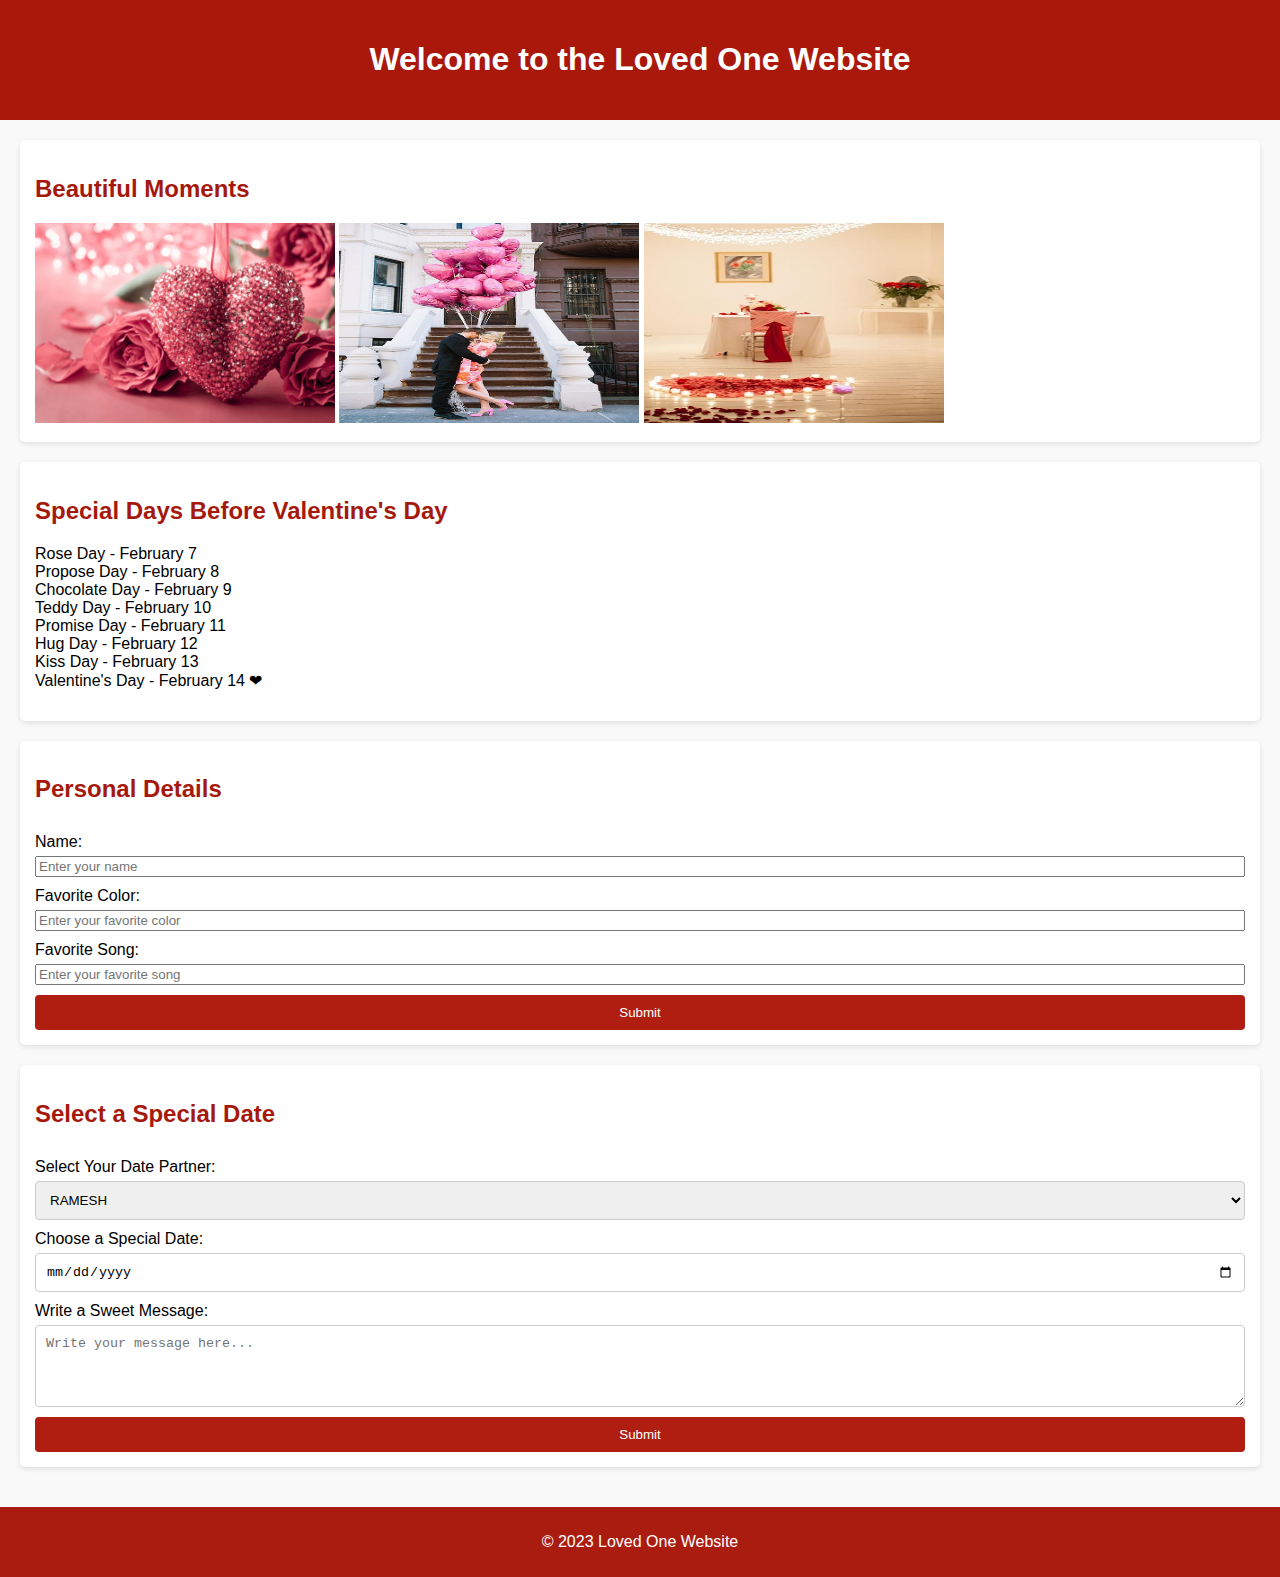
<file: Assignment-2/index.html>
<!DOCTYPE html>
<html lang="en">
<head>
    <meta charset="UTF-8">
    <meta name="viewport" content="width=device-width, initial-scale=1.0">
    <title>Loved One Website</title>
    <link rel="stylesheet" href="style.css">
</head>
<body>
    <header>
        <h1>Welcome to the Loved One Website</h1>
    </header>
    
    <main>
        <!-- Step 2: Section for Images of Roses -->
        <section id="roses">
            <h2>Beautiful Moments</h2>
            <img src="wallpaper-1.jpeg" alt="Rose 1" style="width: 300px; height: 200px;">
            <img src="wallpaper-2.jpg" alt="Rose 2" style="width: 300px; height: 200px;">
            <img src="wallpaper-3.jpg" alt="Rose 3" style="width: 300px; height: 200px;">
        </section>

        <!-- Step 3: Valentine's Day List -->
        <section id="valentines-list">
            <h2>Special Days Before Valentine's Day</h2>
            <ul>
                <li>Rose Day - February 7</li>
                <li>Propose Day - February 8</li>
                <li>Chocolate Day - February 9</li>
                <li>Teddy Day - February 10</li>
                <li>Promise Day - February 11</li>
                <li>Hug Day - February 12</li>
                <li>Kiss Day - February 13</li>
                <li>Valentine's Day - February 14 ❤</li>
            </ul>
        </section>

        <!-- Step 4: Personal Info Table -->
        <!-- Step 4: Personal Info Form -->
<section id="personal-info">
    <h2>Personal Details</h2>
    <form id="personal-info-form">
        <label for="name">Name:</label>
        <input type="text" id="name" name="name" placeholder="Enter your name" required>

        <label for="favorite-color">Favorite Color:</label>
        <input type="text" id="favorite-color" name="favorite-color" placeholder="Enter your favorite color" required>

        <label for="favorite-song">Favorite Song:</label>
        <input type="text" id="favorite-song" name="favorite-song" placeholder="Enter your favorite song" required>

        <button type="submit">Submit</button>
    </form>
</section>

        <!-- Step 5: Date Selection Form -->
        <section id="date-selection">
            <h2>Select a Special Date</h2>
            <form>
                <label for="partner">Select Your Date Partner:</label>
                <select id="partner" name="partner">
                <option value="partner1">RAMESH</option>
                <option value="partner2">PARESH</option>
                <option value="partner3">NARESH</option>
            </select>

            <label for="special-date">Choose a Special Date:</label>
            <input type="date" id="special-date" name="special-date">

            <label for="message">Write a Sweet Message:</label>
            <textarea id="message" name="message" rows="4" cols="50" placeholder="Write your message here..."></textarea>

            <button type="submit">Submit</button>
        </form>
    </section>
</main>

<footer>
    <p>&copy; 2023 Loved One Website</p>
</footer>
</body>
</html>
</file>
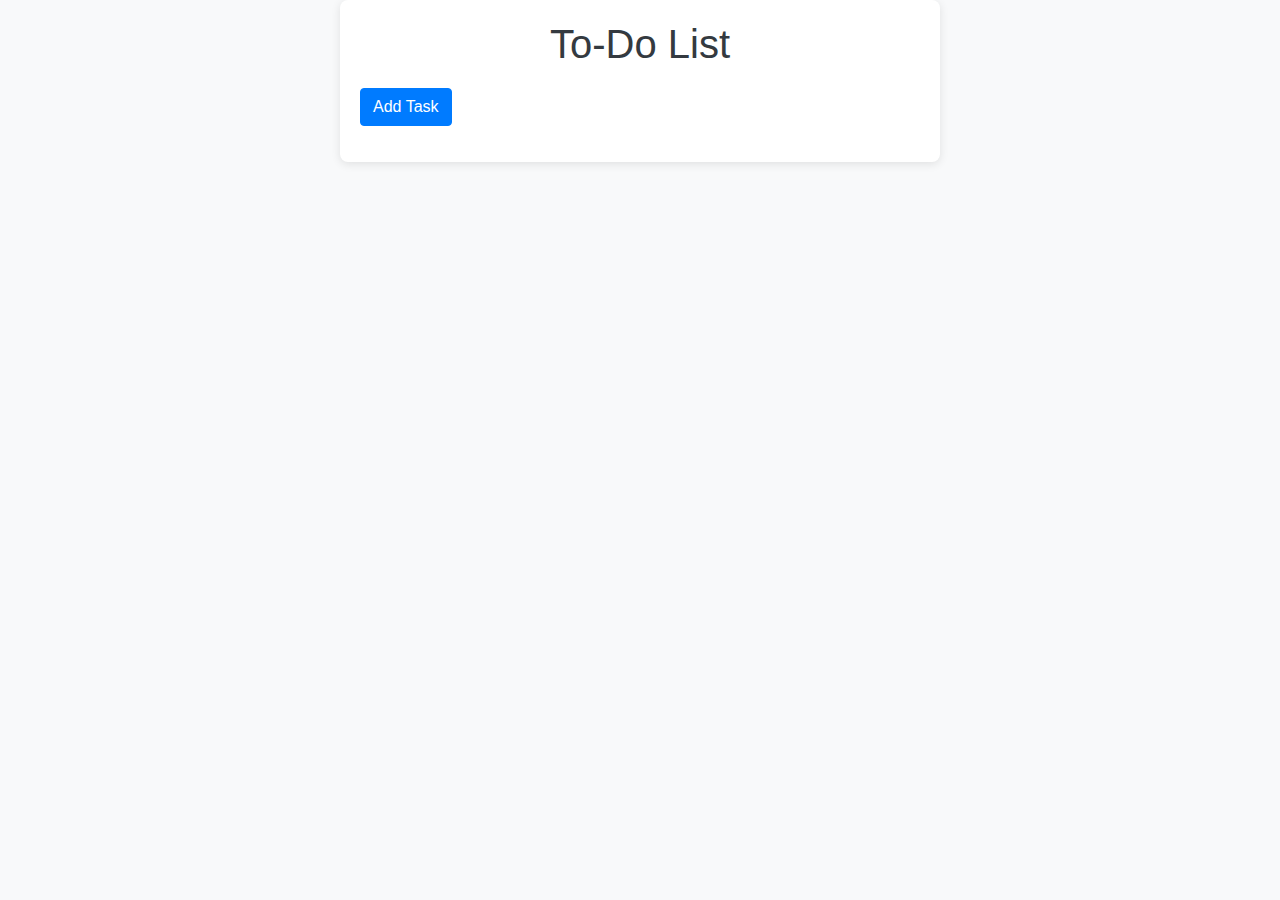
<file: assignment-5/index.html>
<!DOCTYPE html>
<html lang="en">
<head>
    <meta charset="UTF-8">
    <meta name="viewport" content="width=device-width, initial-scale=1.0">
    <title>To-Do App</title>
    <link rel="stylesheet" href="https://stackpath.bootstrapcdn.com/bootstrap/4.5.2/css/bootstrap.min.css">
    <link rel="stylesheet" href="script.css">
</head>
<body>

<div class="container">
    <h1 class="text-center">To-Do List</h1>
    <button class="btn btn-primary" data-toggle="modal" data-target="#addTaskModal">Add Task</button>
    
    <ul id="taskList" class="list-group mt-3"></ul>
</div>

<!-- Add Task Modal -->
<div class="modal fade" id="addTaskModal" tabindex="-1" role="dialog" aria-labelledby="addTaskModalLabel" aria-hidden="true">
    <div class="modal-dialog" role="document">
        <div class="modal-content">
            <div class="modal-header">
                <h5 class="modal-title" id="addTaskModalLabel">Add Task</h5>
                <button type="button" class="close" data-dismiss="modal" aria-label="Close">
                    <span aria-hidden="true">&times;</span>
                </button>
            </div>
            <div class="modal-body">
                <form id="addTaskForm">
                    <div class="form-group">
                        <label for="taskTitle">Task Title</label>
                        <input type="text" class="form-control" id="taskTitle" required>
                    </div>
                    <div class="form-group">
                        <label for="dueDate">Due Date</label>
                        <input type="date" class="form-control" id="dueDate" required>
                    </div>
                    <div class="form-group">
                        <label for="taskDescription">Description</label>
                        <textarea class="form-control" id="taskDescription" rows="3"></textarea>
                    </div>
                    <button type="submit" class="btn btn-primary">Add Task</button>
                </form>
            </div>
        </div>
    </div>
</div>

<!-- Edit Task Modal -->
<div class="modal fade" id="editTaskModal" tabindex="-1" role="dialog" aria-labelledby="editTaskModalLabel" aria-hidden="true">
    <div class="modal-dialog" role="document">
        <div class="modal-content">
            <div class="modal-header">
                <h5 class="modal-title" id="editTaskModalLabel">Edit Task</h5>
                <button type="button" class="close" data-dismiss="modal" aria-label="Close">
                    <span aria-hidden="true">&times;</span>
                </button>
            </div>
            <div class="modal-body">
                <form id="editTaskForm">
                    <input type="hidden" id="editTaskIndex">
                    <div class="form-group">
                        <label for="editTaskTitle">Task Title</label>
                        <input type="text" class="form-control" id="editTaskTitle" required>
                    </div>
                    <div class="form-group">
                        <label for="editDueDate">Due Date</label>
                        <input type="date" class="form-control" id="editDueDate" required>
                    </div>
                    <div class="form-group">
                        <label for="editTaskDescription">Description</label>
                        <textarea class="form-control" id="editTaskDescription" rows="3"></textarea>
                    </div>
                    <button type="submit" class="btn btn-primary">Update Task</button>
                </form>
            </div>
        </div>
    </div>
</div>

<script src="https://code.jquery.com/jquery-3.5.1.slim.min.js"></script>
<script src="https://cdn.jsdelivr.net/npm/@popperjs/core@2.9.2/dist/umd/popper.min.js"></script>
<script src="https://stackpath.bootstrapcdn.com/bootstrap/4.5.2/js/bootstrap.min.js"></script>
<script src="java.js"></script>
</body>
</html>
</file>
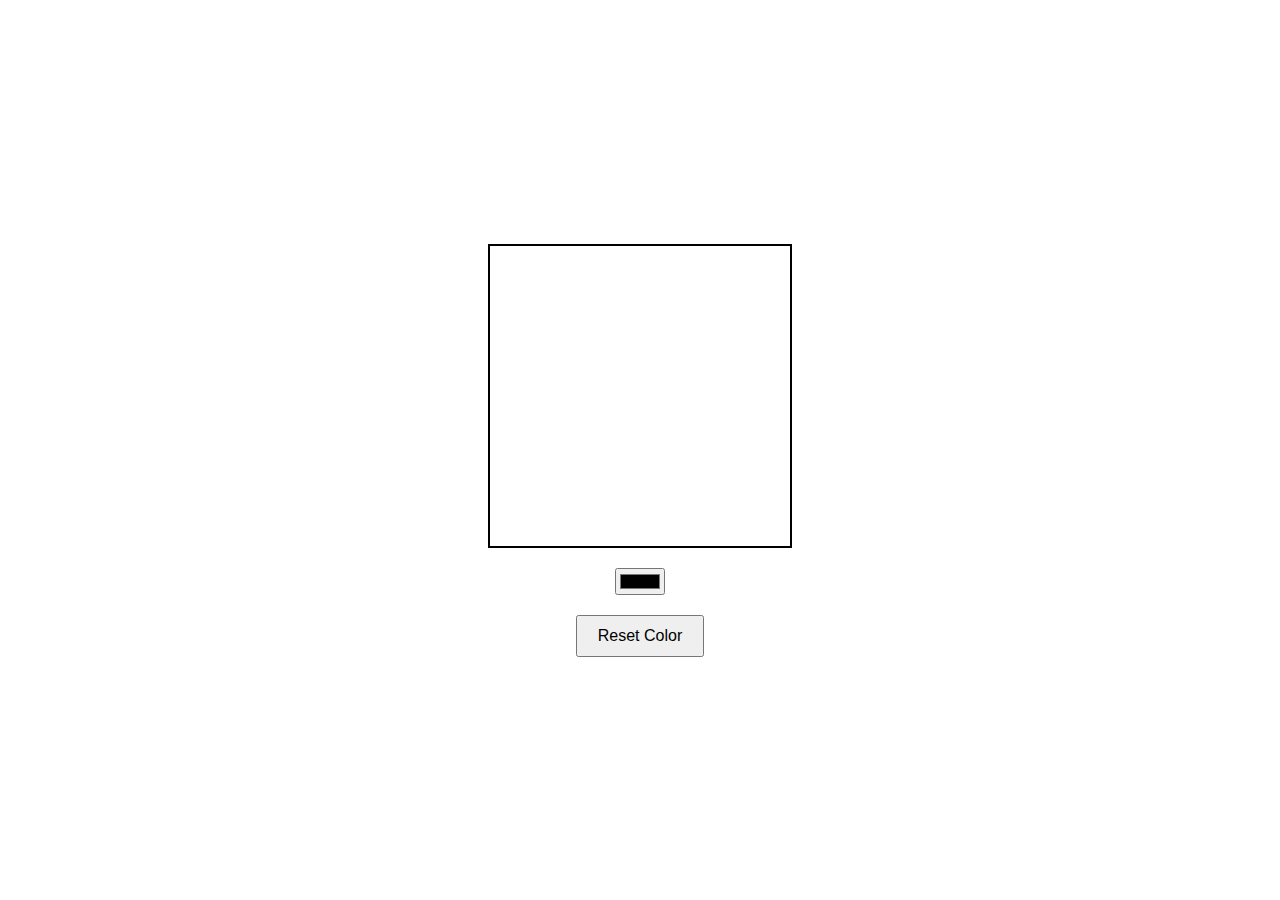
<file: assignment-6/index.html>
<!DOCTYPE html>
<html lang="en">
<head>
    <meta charset="UTF-8">
    <meta name="viewport" content="width=device-width, initial-scale=1.0">
    <title>Dynamic Color Changer</title>
    <link rel="stylesheet" href="style.css">
</head>
<body>
    <div id="colorBox"></div>
    <input type="color" id="colorPicker" />
    <button id="resetButton">Reset Color</button>

    <script src="java.js"></script>
</body>
</html>
</file>
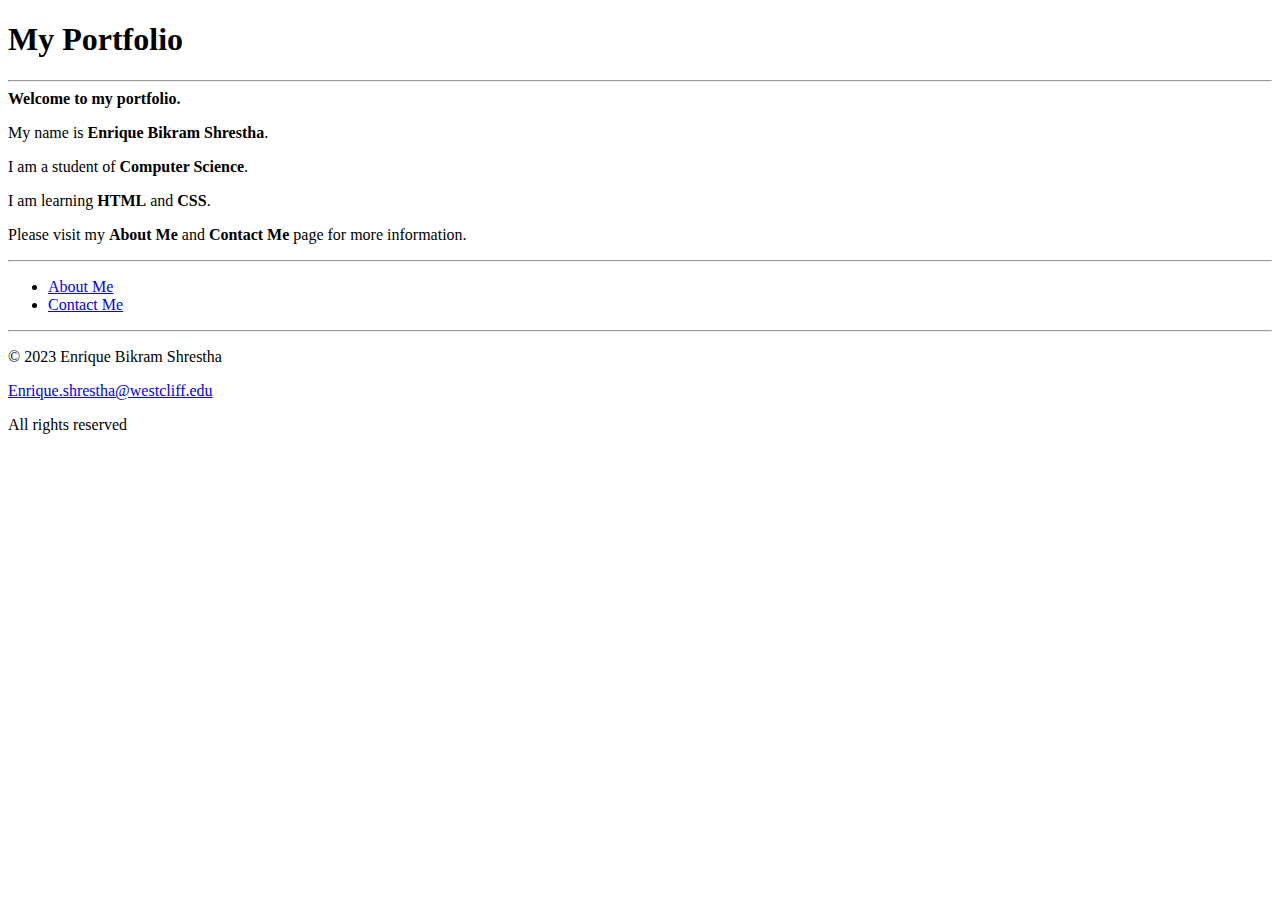
<file: Portfolio web dev/index-file/index.html>
<!DOCTYPE html>
<html lang="en">
<head>
    <meta charset="UTF-8">
    <meta name="viewport" content="width=device-width, initial-scale=1.0">
    <title>Your Name's Portfolio</title>
</head>
<body>
    <header>
        <h1>My Portfolio</h1>
        <hr>
        <b>Welcome to my portfolio.</b>
        <p>My name is <strong>Enrique Bikram Shrestha</strong>.</p>
        <p>I am a student of <strong>Computer Science</strong>.</p>
        <p>I am learning <strong>HTML</strong> and <strong>CSS</strong>.</p>
        <p>Please visit my <strong>About Me</strong> and <strong>Contact Me</strong> page for more information.</p>
        <hr>
    </header>
    <nav>
        <ul>
            <li><a href="../about-us/about.html">About Me</a></li>
            <li><a href="../contact-me/contact.html">Contact Me</a></li>
        </ul>
    </nav>
    <hr>
    <footer>
        <p>&copy; 2023 Enrique Bikram Shrestha</p>
        <p><a href="Enrique.shrestha@westcliff.edu">Enrique.shrestha@westcliff.edu</a></p>
        <p>All rights reserved</p>
    </footer>
</body>
</html>
</file>
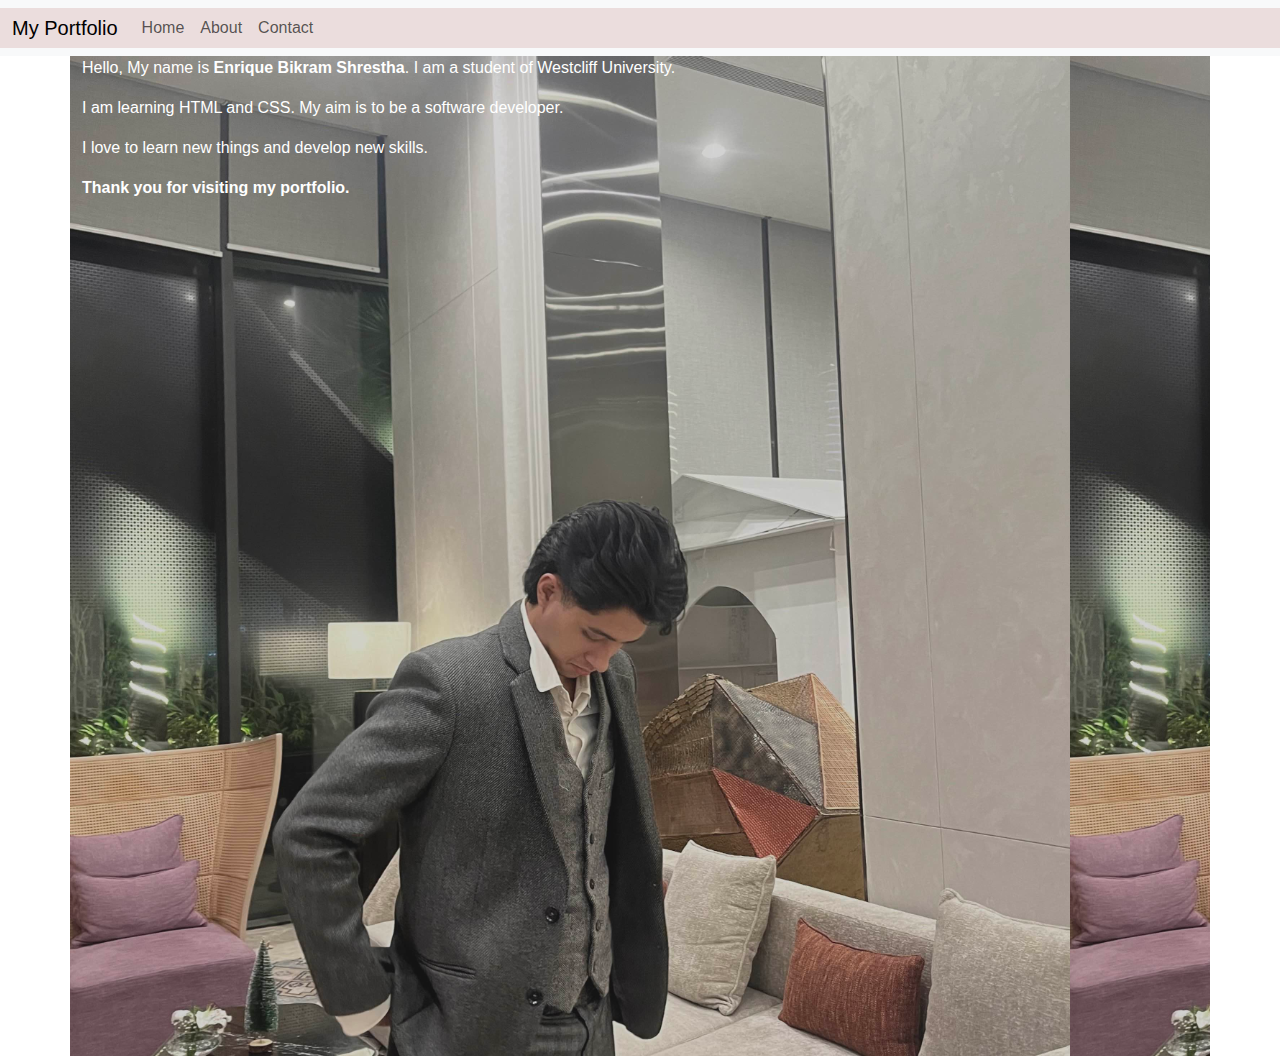
<file: Assignment-3/about.html>
<!DOCTYPE html>
<html lang="en">
<head>
    <meta charset="UTF-8">
    <meta name="viewport" content="width=device-width, initial-scale=1.0">
    <title>About - My Portfolio</title>
    <link href="https://cdn.jsdelivr.net/npm/bootstrap@5.3.0-alpha1/dist/css/bootstrap.min.css" rel="stylesheet">
    <link rel="stylesheet" href="css/style.css">
</head>
<body>

    <!-- Navigation Bar -->
    <nav class="navbar navbar-expand-lg navbar-light bg-light">
        <div class="container-fluid">
            <a class="navbar-brand" href="index.html">My Portfolio</a>
            <button class="navbar-toggler" type="button" data-bs-toggle="collapse" data-bs-target="#navbarNav" aria-controls="navbarNav" aria-expanded="false" aria-label="Toggle navigation">
                <span class="navbar-toggler-icon"></span>
            </button>
            <div class="collapse navbar-collapse" id="navbarNav">
                <ul class="navbar-nav">
                    <li class="nav-item">
                        <a class="nav-link" href="home.html">Home</a>
                    </li>
                    <li class="nav-item">
                        <a class="nav-link" href="about.html">About</a>
                    </li>
                    <li class="nav-item">
                        <a class="nav-link" href="contact.html">Contact</a>
                    </li>
                </ul>
            </div>
        </div>
    </nav>

    <div class="container">
        <p>Hello, My name is <strong>Enrique Bikram Shrestha</strong>. I am a student of Westcliff University.</p> 
        <p>I am learning HTML and CSS. My aim is to be a software developer.</p>
        <p>I love to learn new things and develop new skills.</p>
        <p><b>Thank you for visiting my portfolio.</b></p>
    
    </div>

    <script src="https://cdn.jsdelivr.net/npm/bootstrap@5.3.0-alpha1/dist/js/bootstrap.bundle.min.js"></script>
    <script src="js/script.js"></script>
</body>
</html>
</file>
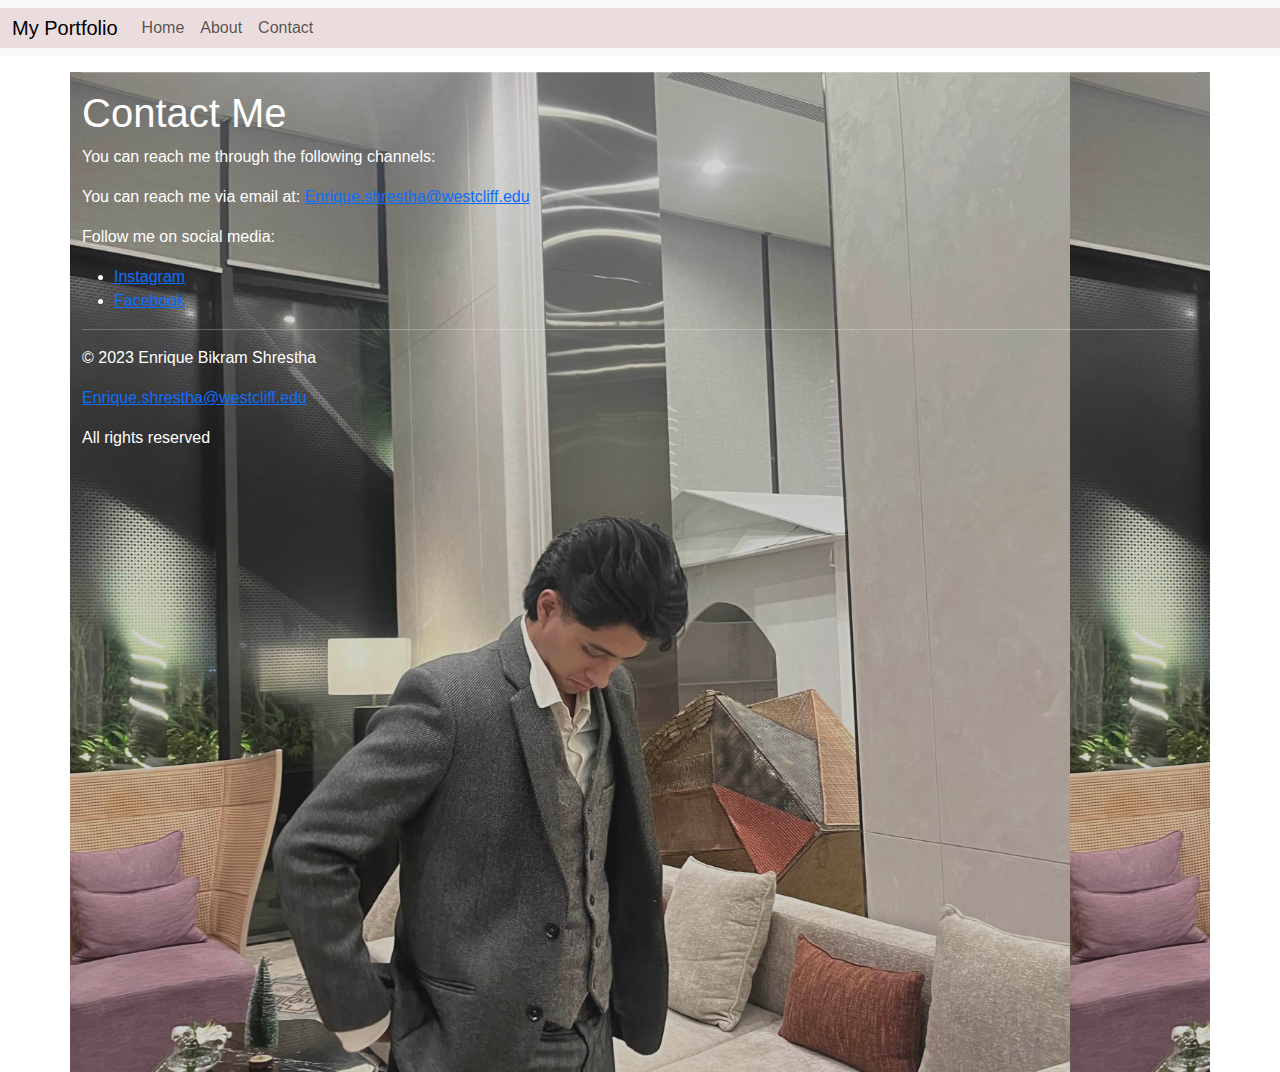
<file: Assignment-3/contact.html>
<!DOCTYPE html>
<html lang="en">
<head>
    <meta charset="UTF-8">
    <meta name="viewport" content="width=device-width, initial-scale=1.0">
    <title>Contact - My Portfolio</title>
    <link href="https://cdn.jsdelivr.net/npm/bootstrap@5.3.0-alpha1/dist/css/bootstrap.min.css" rel="stylesheet">
    <link rel="stylesheet" href="css/style.css">
</head>
<body>

    <!-- Navigation Bar -->
    <nav class="navbar navbar-expand-lg navbar-light bg-light">
        <div class="container-fluid">
            <a class="navbar-brand" href="index.html">My Portfolio</a>
            <button class="navbar-toggler" type="button" data-bs-toggle="collapse" data-bs-target="#navbarNav" aria-controls="navbarNav" aria-expanded="false" aria-label="Toggle navigation">
                <span class="navbar-toggler-icon"></span>
            </button>
            <div class="collapse navbar-collapse" id="navbarNav">
                <ul class="navbar-nav">
                    <li class="nav-item">
                        <a class="nav-link" href="home.html">Home</a>
                    </li>
                    <li class="nav-item">
                        <a class="nav-link" href="about.html">About</a>
                    </li>
                    <li class="nav-item">
                        <a class="nav-link" href="contact.html">Contact</a>
                    </li>
                </ul>
            </div>
        </div>
    </nav>

    <div class="container">
        <hr>
        <h1>Contact Me</h1>
        <p>You can reach me through the following channels:</p>
        <p>You can reach me via email at: <a href="Enrique.shrestha@westcliff.edu">Enrique.shrestha@westcliff.edu</a></p>
        <p>Follow me on social media:</p>
        <ul>
            <li><a href="https://www.instagram.com/e1nr1q7e?igsh=MWFkM2NkOXQ3bHdqbg==" target="_blank">Instagram</a></li>
            <li><a href="https://www.facebook.com/share/1HLVQg2Z5f/?mibextid=wwXIfr" target="_blank">Facebook</a></li>
        </ul>
        <hr>
        <footer>
            <p>&copy; 2023 Enrique Bikram Shrestha</p>
            <p><a href="Enrique.shrestha@westcliff.edu">Enrique.shrestha@westcliff.edu</a></p>
            <p>All rights reserved</p>
        </footer>
    </div>

    <script src="https://cdn.jsdelivr.net/npm/bootstrap@5.3.0-alpha1/dist/js/bootstrap.bundle.min.js"></script>
    <script src="js/script.js"></script>
</body>
</html>
</file>
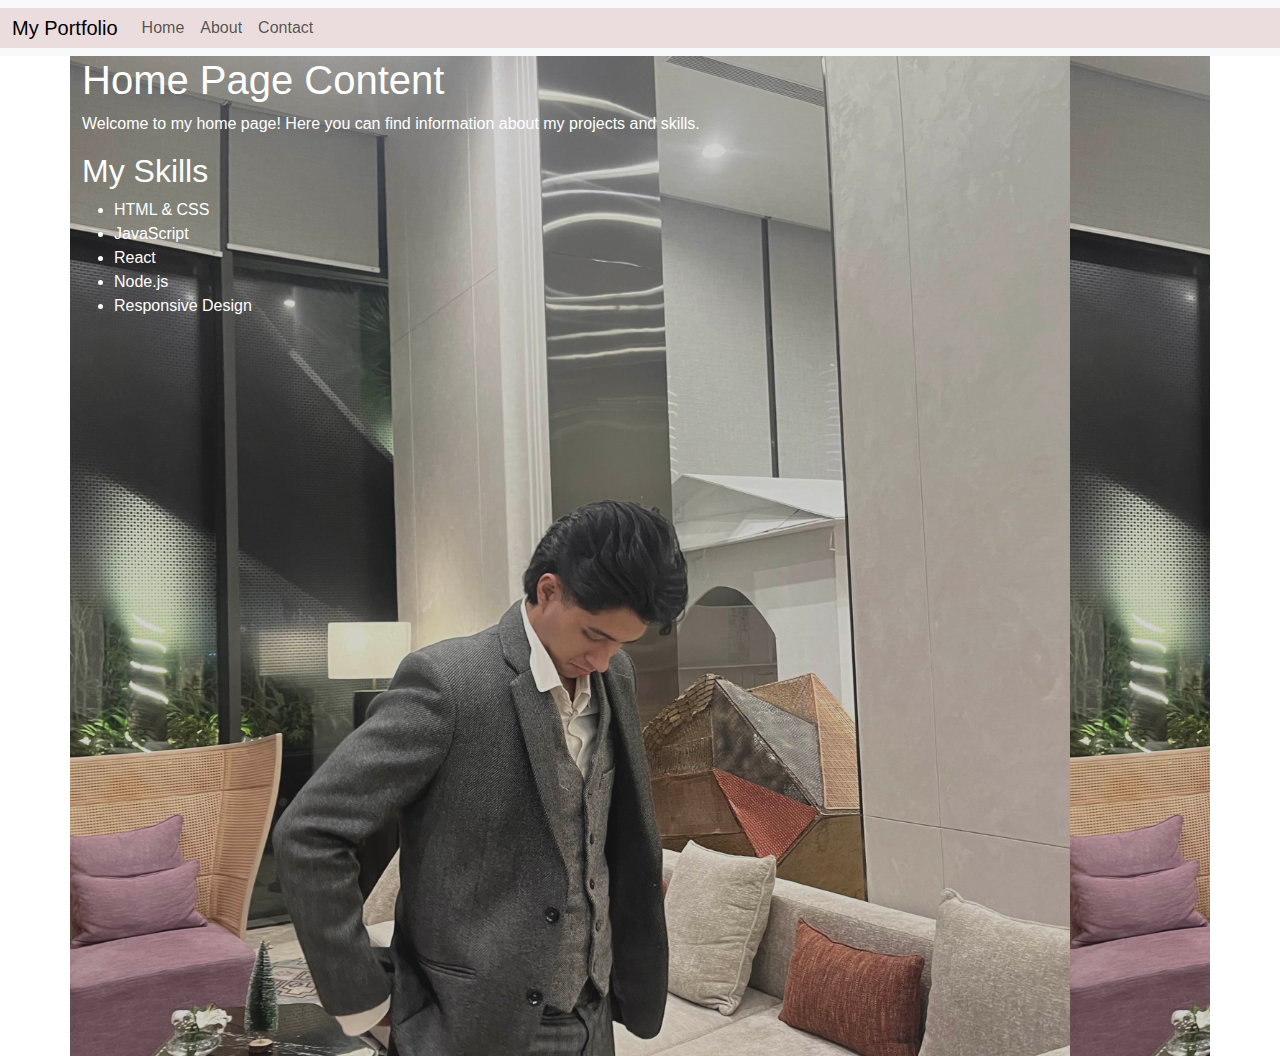
<file: Assignment-3/home.html>
<!DOCTYPE html>
<html lang="en">
<head>
    <meta charset="UTF-8">
    <meta name="viewport" content="width=device-width, initial-scale=1.0">
    <title>Home - My Portfolio</title>
    <link href="https://cdn.jsdelivr.net/npm/bootstrap@5.3.0-alpha1/dist/css/bootstrap.min.css" rel="stylesheet">
    <link rel="stylesheet" href="css/style.css">
</head>
<body>

    <!-- Navigation Bar -->
    <nav class="navbar navbar-expand-lg navbar-light bg-light">
        <div class="container-fluid">
            <a class="navbar-brand" href="index.html">My Portfolio</a>
            <button class="navbar-toggler" type="button" data-bs-toggle="collapse" data-bs-target="#navbarNav" aria-controls="navbarNav" aria-expanded="false" aria-label="Toggle navigation">
                <span class="navbar-toggler-icon"></span>
            </button>
            <div class="collapse navbar-collapse" id="navbarNav">
                <ul class="navbar-nav">
                    <li class="nav-item">
                        <a class="nav-link" href="home.html">Home</a>
                    </li>
                    <li class="nav-item">
                        <a class="nav-link" href="about.html">About</a>
                    </li>
                    <li class="nav-item">
                        <a class="nav-link" href="contact.html">Contact</a>
                    </li>
                </ul>
            </div>
        </div>
    </nav>

    <div class="container">
        <h1>Home Page Content</h1>
        <p>Welcome to my home page! Here you can find information about my projects and skills.</p>
        <section class="skills">
            <h2>My Skills</h2>
            <ul>
                <li>HTML & CSS</li>
                <li>JavaScript</li>
                <li>React</li>
                <li>Node.js</li>
                <li>Responsive Design</li>
            </ul>
        </section>
    </div>

    <script src="https://cdn.jsdelivr.net/npm/bootstrap@5.3.0-alpha1/dist/js/bootstrap.bundle.min.js"></script>
    <script src="js/script.js"></script>
</body>
</html>
</file>
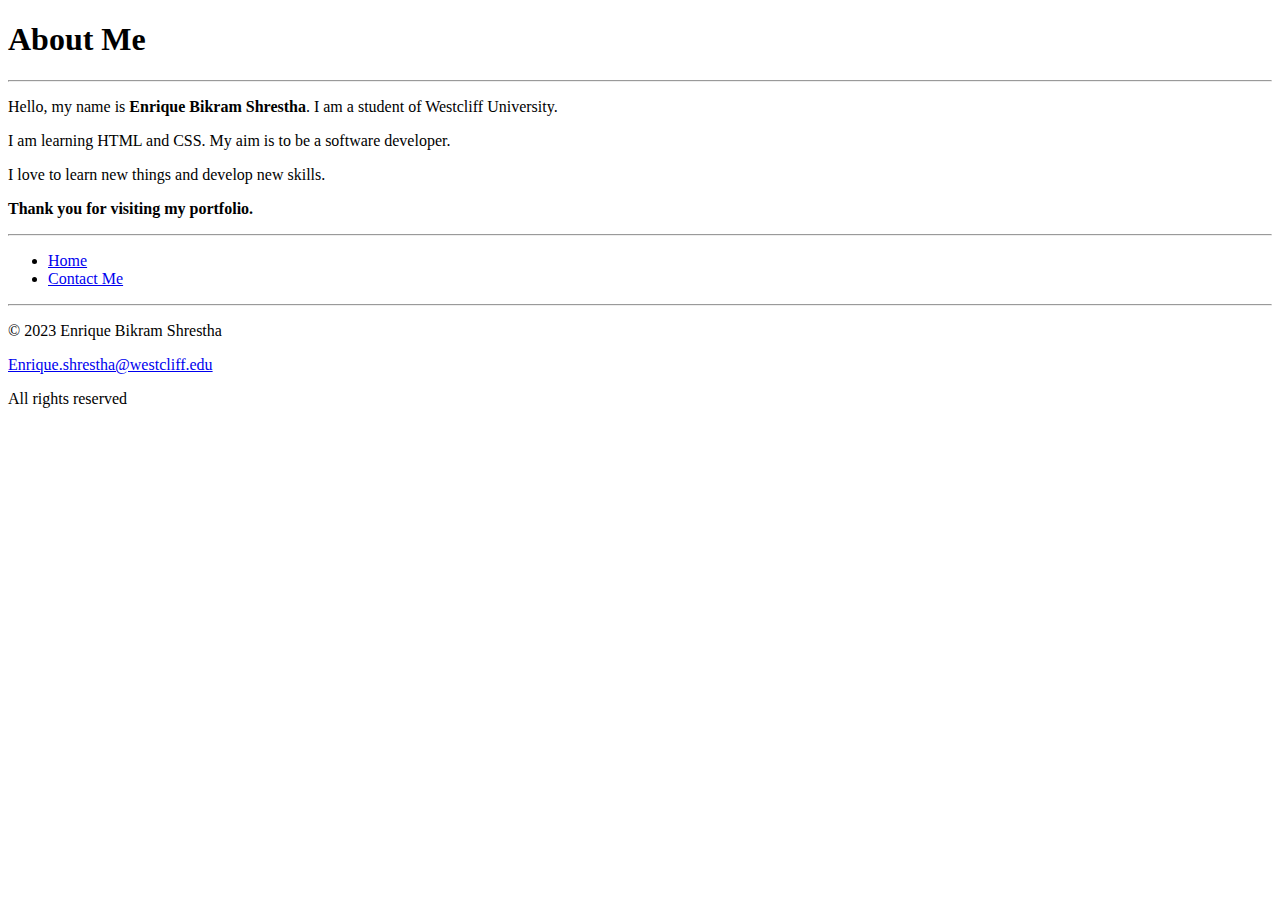
<file: Portfolio web dev/about-us/about.html>
<!DOCTYPE html>
<html lang="en">
<head>
    <meta charset="UTF-8">
    <meta name="viewport" content="width=device-width, initial-scale=1.0">
    <title>About Me - Your Name</title>
</head>
<body>
    <header>    
        <h1>About Me</h1>
    </header>
    <hr>
    <main>
        <p>Hello, my name is <strong>Enrique Bikram Shrestha</strong>. I am a student of Westcliff University.</p> 
        <p>I am learning HTML and CSS. My aim is to be a software developer.</p>
        <p>I love to learn new things and develop new skills.</p>
        <p><b>Thank you for visiting my portfolio.</b></p>
        <hr>
    </main>
    <nav>
        <ul>
            <li><a href="../index-file/index.html">Home</a></li>
            <li><a href="../contact-me/contact.html">Contact Me</a></li>
        </ul>
    </nav>
    <hr>
    <footer>
        <p>&copy; 2023 Enrique Bikram Shrestha</p>
        <p><a href="Enrique.shrestha@westcliff.edu">Enrique.shrestha@westcliff.edu</a></p>
        <p>All rights reserved</p>
    </footer>
</body>
</html>
</file>
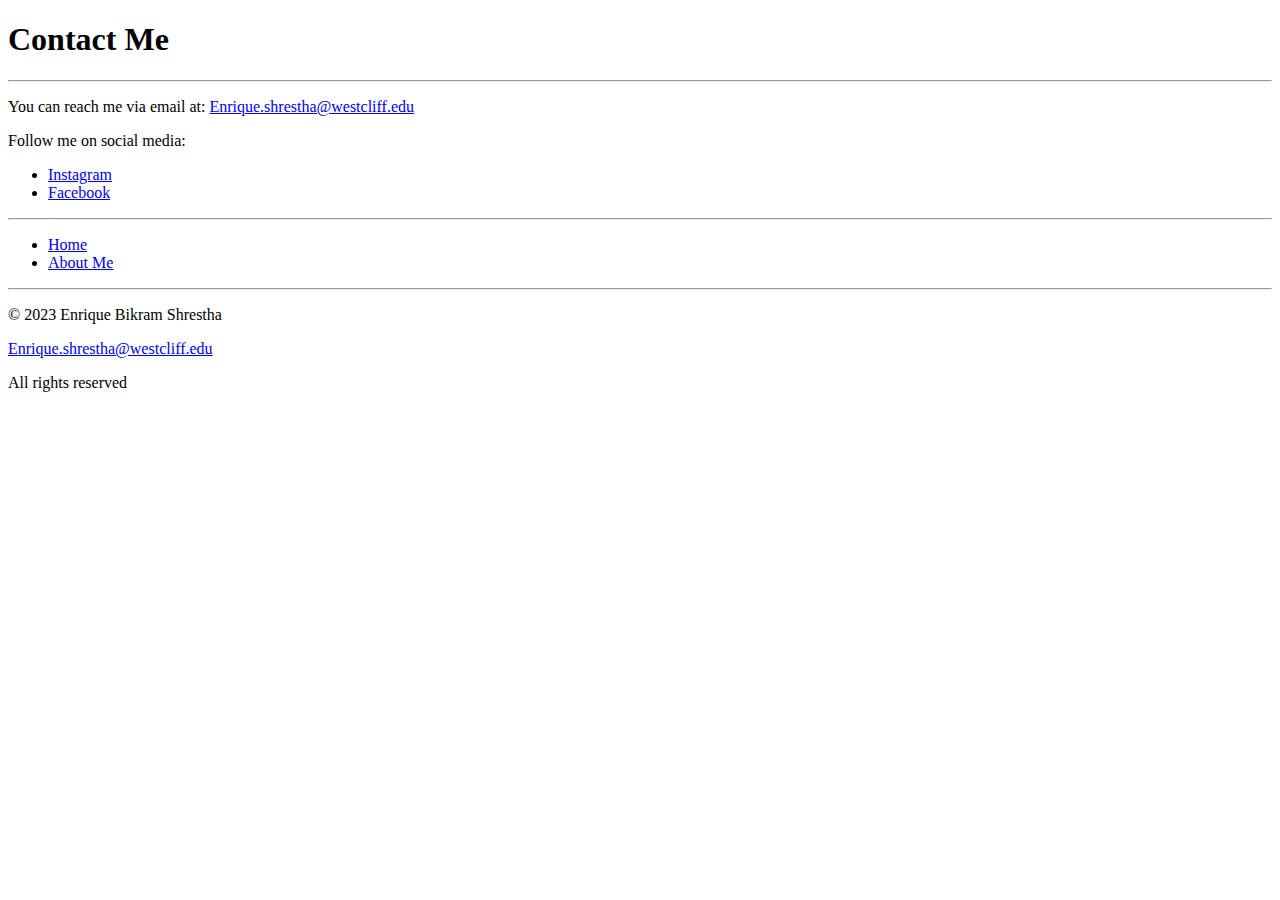
<file: Portfolio web dev/contact-me/contact.html>
<!DOCTYPE html>
<html lang="en">
<head>
    <meta charset="UTF-8">
    <meta name="viewport" content="width=device-width, initial-scale=1.0">
    <title>Contact Me - Your Name</title>
</head>
<body>
    <header>
        <h1>Contact Me</h1>
        <hr>
    </header>
    <main>
        <p>You can reach me via email at: <a href="Enrique.shrestha@westcliff.edu">Enrique.shrestha@westcliff.edu</a></p>
        <p>Follow me on social media:</p>
        <ul>
            <li><a href="https://www.instagram.com/e1nr1q7e?igsh=MWFkM2NkOXQ3bHdqbg==" target="_blank">Instagram</a></li>
            <li><a href="https://www.facebook.com/share/1HLVQg2Z5f/?mibextid=wwXIfr" target="_blank">Facebook</a></li>
        </ul>
        <hr>
    </main>
    <nav>
        <ul>
            <li><a href="../index-file/index.html">Home</a></li>
            <li><a href="../about-us/about.html">About Me</a></li>
        </ul>
    </nav>
    <hr>
    <footer>
        <p>&copy; 2023 Enrique Bikram Shrestha</p>
        <p><a href="Enrique.shrestha@westcliff.edu">Enrique.shrestha@westcliff.edu</a></p>
        <p>All rights reserved</p>
    </footer>
</body>
</html>
</file>
<file: Assignment-2/style.css>
body {
    font-family: Arial, sans-serif;
    margin: 0;
    padding: 0;
    background-color: #f9f9f9;
}

header {
    background-color: #a9180a;
    color: white;
    text-align: center;
    padding: 20px 0;
}

main {
    padding: 20px;
}

h2 {
    color: #a5190c;
}

section {
    margin-bottom: 20px;
    padding: 15px;
    background-color: white;
    border-radius: 5px;
    box-shadow: 0 2px 5px rgba(0, 0, 0, 0.1);
}

ul {
    list-style-type: none;
    padding: 0;
}

table {
    width: 100%;
    border-collapse: collapse }

th, td {
    border: 1px solid #ddd;
    padding: 8px;
    text-align: left;
}

th {
    background-color: #bc1c0e;
    color: white;
}

form {
    display: flex;
    flex-direction: column;
}

label {
    margin: 10px 0 5px;
}

input[type="date"], select, textarea {
    padding: 10px;
    border: 1px solid #ccc;
    border-radius: 4px;
}

button {
    margin-top: 10px;
    padding: 10px;
    background-color: #b01e11;
    color: white;
    border: none;
    border-radius: 4px;
    cursor: pointer;
}

button:hover {
    background-color: #a81508;
}

footer {
    text-align: center;
    padding: 10px 0;
    background-color: #aa1c0f;
    color: white;
    position: relative;
    bottom: 0;
    width: 100%;
}
</file>
<file: assignment-5/script.css>
body {
    background-color: #f8f9fa; /* Light background color */
    font-family: Arial, sans-serif; /* Font style */
}

h1 {
    margin-bottom: 20px; /* Space below the heading */
    color: #343a40; /* Darker text color */
}

.container {
    max-width: 600px; /* Limit the width of the container */
    margin: auto; /* Center the container */
    padding: 20px; /* Padding around the container */
    border-radius: 8px; /* Rounded corners */
    background-color: #ffffff; /* White background for the container */
    box-shadow: 0 2px 10px rgba(0, 0, 0, 0.1); /* Subtle shadow */
}

.list-group-item {
    border: 1px solid #dee2e6; /* Light border for list items */
    border-radius: 5px; /* Rounded corners for list items */
    padding: 15px; /* Padding inside list items */
    background-color: #f8f9fa; /* Light background for list items */
    transition: background-color 0.3s; /* Smooth background transition */
}

.list-group-item:hover {
    background-color: #e9ecef; /* Slightly darker on hover */
}

.task-item {
    display: flex; /* Flexbox for layout */
    justify-content: space-between; /* Space between title and buttons */
    align-items: center; /* Center items vertically */
}

.btn-danger {
    background-color: #dc3545; /* Bootstrap danger color */
    border-color: #dc3545; /* Border color */
}

.btn-danger:hover {
    background-color: #c82333; /* Darker red on hover */
    border-color: #bd2130; /* Darker border on hover */
}
</file>
<file: assignment-6/style.css>
body {
    display: flex;
    flex-direction: column;
    align-items: center;
    justify-content: center;
    height: 100vh;
    margin: 0;
    font-family: Arial, sans-serif;
}

#colorBox {
    width: 300px;
    height: 300px;
    background-color: #ffffff; /* Default color */
    border: 2px solid #000;
    transition: background-color 0.5s ease; /* Smooth transition */
}

input[type="color"] {
    margin: 20px 0;
}

button {
    padding: 10px 20px;
    font-size: 16px;
    cursor: pointer;
}
</file>
<file: Assignment-3/css/style.css>
body {
    
    font-family: Arial, sans-serif;
}

.hero {
    
    background-size: cover;
    background-position: center;
    height: 100%;
    width: 100%;
    display: flex;
    align-items: center;
    justify-content: center;
    color: white;
    text-align: center;
}

.hero-content {
    border-image-width: 300px;
    background-image: url('../Images/neymar.jpeg');
    background-color: rgba(168, 168, 168, 0.5); /* Semi-transparent background */
    padding: 100px;
    height: 1000px;
    width: 3000px;
    border-radius: 50px;
    
}

.container {
    background-image: url('../Images/myphoto.jpg');
    text-decoration-color: black;
    background-color: rgb(255, 255, 255);
    background-size: 1000px;
    height: 1000px;
    width: 3000px;
    color: rgb(255, 255, 255);
    
}

.container-fluid {
    background-color: rgb(235, 221, 221);
}
</file>
